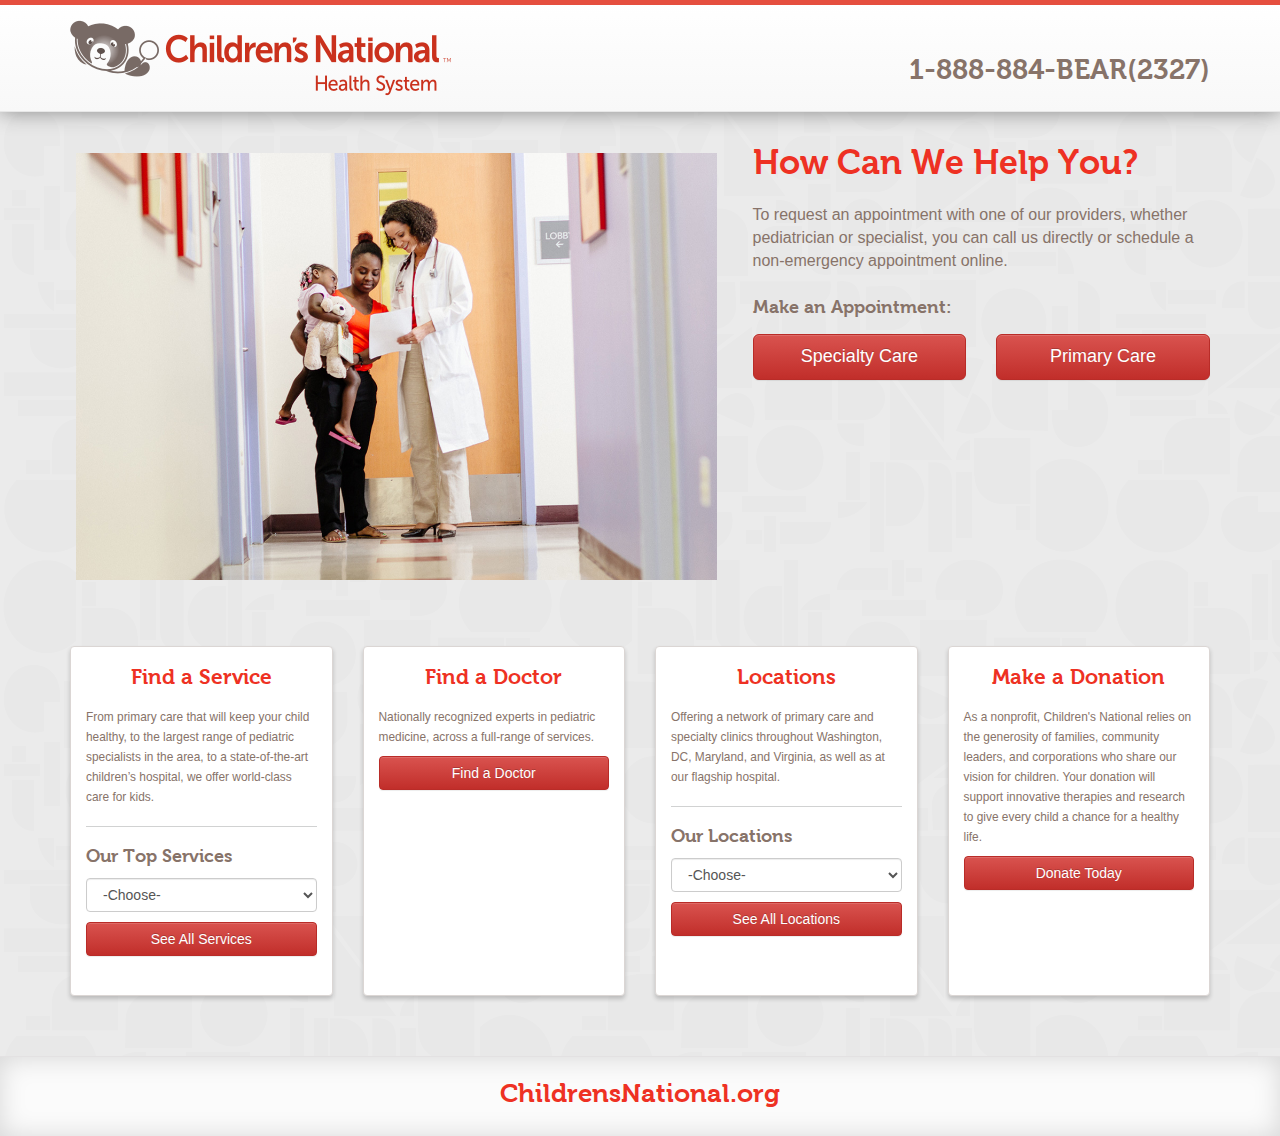
<file: index.html>
<!DOCTYPE html>
<html lang="en">
<head>
	<meta http-equiv="X-UA-Compatible" content="IE=edge,chrome=1" />
	<meta charset="UTF-8">
	<meta name="viewport" content="width=device-width, initial-scale=1, maximum-scale=1, user-scalable=no">
	<meta name="Description" content="What's Right For Children? At the moment your child needs help, at the moment you place the most precious person in your life into the hands of another, that moment demands a remarkable and uncommon ability to care-the ability to do exactly what's right." />
	<title>How Can We Help You - Children's National Health System</title>
	<!-- Latest compiled and minified CSS -->
	<link rel="stylesheet" href="bootstrap/css/bootstrap.min.css">
	<!-- Optional theme -->
	<link rel="stylesheet" href="bootstrap/css/bootstrap-theme.min.css">
	<link rel="stylesheet" href="styles/css/campaign.css">
	<!-- Latest compiled and minified JavaScript -->
	<script src="lib/js/jquery.min.js"></script>
	<script src="bootstrap/js/bootstrap.min.js"></script>
  <!-- HTML5 Shim and Respond.js IE8 support of HTML5 elements and media queries -->
  <!--[if lt IE 9]>
      <script src="https://oss.maxcdn.com/libs/html5shiv/3.7.0/html5shiv.js"></script>
      <script src="https://oss.maxcdn.com/libs/respond.js/1.4.2/respond.min.js"></script>
    <![endif]-->
	<script>
	  (function(i,s,o,g,r,a,m){i['GoogleAnalyticsObject']=r;i[r]=i[r]||function(){
	  (i[r].q=i[r].q||[]).push(arguments)},i[r].l=1*new Date();a=s.createElement(o),
	  m=s.getElementsByTagName(o)[0];a.async=1;a.src=g;m.parentNode.insertBefore(a,m)
	  })(window,document,'script','//www.google-analytics.com/analytics.js','ga');

	  ga('create', 'UA-3869537-22', 'auto');
	  ga('send', 'pageview');

	</script>
</head>
<body>
  <header>
	<nav class="navbar navbar-default navbar-static-top" role="navigation">
  	  <div class="red-bar"></div>
  	  <div class="container">
  	  	<div class="hidden-xs">
	        <div class="navbar-header">
	          <a class="navbar-brand" href="http://childrensnational.org" title="Brand Logo on Top">
	          	<img alt="Children's National Health System Logo" src="files/images/logo-lg.png" width="100%" height="100%">
	          </a>
			</div>
			<div class="nav navbar-nav navbar-right">
				<p class="navbar-text phone-number-lg better-font"><a href="tel:18888842327" title="Phone Number on Top"><span class="header-appt-phone">1-888-884-BEAR(2327)</span></a></p>
	      	</div>
  	  	</div>
  	  	<div class="hidden-sm hidden-md hidden-lg">
	        <div class="navbar-header text-center logo-mobile">
	          <a href="http://childrensnational.org" title="Brand Logo on Top">
	          	<img alt="Children's National Health System Logo" src="files/images/logo-sm.jpg" width="256px">
	          </a>
			</div>
			<div class="nav navbar-nav text-center">
				<p class="navbar-text phone-number-sm better-font"><a href="tel:18888842327" title="Phone Number on Top"><span class="header-appt-phone">1-888-884-BEAR(2327)</span></a></p>
	      	</div>
  	  	</div>
      </div>
    </nav>
  </header>
  <section id="content-body">
  	<div class="container">
  		<div class="row row-1">
  			<div class="col-sm-7">
  				<div class="image-wrapper"><img src="files/images/banner-lg.jpg" class="img-responsive" width="100%" height="100%" alt="Responsive image"></div>
  			</div>
   			<div class="col-sm-5">
   				<h2 class="head-line-text red-title better-font">How Can We Help You?</h2>
  				<p class="pitch-line">To request an appointment with one of our providers, whether pediatrician or specialist, you can call us directly or schedule a non-emergency appointment online.</p>
  				<h4 class="app-btn"><span class="better-font">Make an Appointment:</span></h4>
				<div class="hidden-xs hidden-lg hidden-md">
					<div class="row">
						<div class="col-sm-6">
						<a class="btn btn-danger btn-md btn-block" href="http://childrensnational.org/specialty-care-patients/schedule-an-appointment" role="button" title="Make an Appointment Btn Specialty Care">Specialty Care</a>
						</div>
						<div class="col-sm-6">
						<a class="btn btn-danger btn-md btn-block" href="http://childrensnational.org/primary-care/schedule-an-appointment" role="button" title="Make an Appointment Btn Primary Care">Primary Care</a>
						</div>
					</div>
				</div>
				<div class="hidden-xs hidden-sm">
					<div class="row">
						<div class="col-sm-6">
						<a class="btn btn-danger btn-lg btn-block" href="http://childrensnational.org/specialty-care-patients/schedule-an-appointment" role="button" title="Make an Appointment Btn Specialty Care">Specialty Care</a>
						</div>
						<div class="col-sm-6">
						<a class="btn btn-danger btn-lg btn-block" href="http://childrensnational.org/primary-care/schedule-an-appointment" role="button" title="Make an Appointment Btn Primary Care">Primary Care</a>
						</div>
					</div>
				</div>
				<div class="hidden-sm hidden-md hidden-lg app-btn">
					<div class="row">
						<div class="col-xs-6">
						<a class="btn btn-danger btn-lg btn-block" href="http://childrensnational.org/specialty-care-patients/schedule-an-appointment" role="button" title="Make an Appointment Btn Specialty Care">Specialty Care</a>
						</div>
						<div class="col-xs-6">
						<a class="btn btn-danger btn-lg btn-block" href="http://childrensnational.org/primary-care/schedule-an-appointment" role="button" title="Make an Appointment Btn Primary Care">Primary Care</a>
						</div>
					</div>
				</div>
  			</div>
  		</div>
   		<div class="row row-2">
   			<div class="col-md-3">
				<div class="panel">
				  <div class="panel-heading">
				    <h3 class="panel-title better-font">Find a Service</h3>
				  </div>
				  <div class="panel-body">
				    <p><small>From primary care that will keep your child healthy, to the largest range of pediatric specialists in the area, to a state-of-the-art children’s hospital, we offer world-class care for kids.</small></p>
				  	<p><hr></p>
				  	<h4><span class="better-font">Our Top Services</span></h4>
				  	<p>
				  		<select id="serviceDropList" class="form-control drop-list-links" title="Our Top Services Selection">
							<option value="">-Choose-</option>
							<option value="http://childrensnational.org/departments/oncology">Cancer</option>
							<option value="http://childrensnational.org/departments/cardiac-surgery">Cardiac Surgery</option>
							<option value="http://childrensnational.org/departments/cardiology">Cardiology</option>
							<option value="http://childrensnational.org/departments/endocrinology-and-diabetes">Diabetes &amp; Endocrinology</option>
							<option value="http://childrensnational.org/departments/emergency-medicine-and-trauma-services">Emergency Medicine</option>
							<option value="http://childrensnational.org/departments/fetal-medicine">Fetal Medicine</option>
							<option value="http://childrensnational.org/departments/gastroenterology-hepatology-and-nutrition">Gastroenterology</option>
							<option value="http://childrensnational.org/departments/neonatology">Neonatology</option>
							<option value="http://childrensnational.org/departments/neurology">Neurology</option>
							<option value="http://childrensnational.org/departments/neurosurgery">Neurosurgery</option>
							<option value="http://childrensnational.org/departments/orthopaedic-surgery-and-sports-medicine">Orthopaedics</option>
							<option value="http://childrensnational.org/primary-care">Primary Care</option>
							<option value="http://childrensnational.org/departments/general-and-thoracic-surgery">Surgery</option>
							<option value="http://childrensnational.org/departments/bariatric-surgery-program">Weight-Loss Surgery</option>
				  		</select>
				  	</p>
				  	<p><a class="btn btn-danger btn-md btn-block" href="http://childrensnational.org/Departments" role="button" title="See All Services Btn">See All Services</a></p>
				  </div>
				</div>
			</div>
   			<div class="col-md-3">
				<div class="panel">
				  <div class="panel-heading">
				    <h3 class="panel-title better-font">Find a Doctor</h3>
				  </div>
				  <div class="panel-body">
				    <p><small>Nationally recognized experts in pediatric medicine, across a full-range of services.</small></p>
				  	<p><a class="btn btn-danger btn-md btn-block" href="http://childrensnational.org/choose-childrens/find-a-provider" role="button" title="Find a Doctor Btn">Find a Doctor</a></p>
				  </div>
				</div>
			</div>	
   			<div class="col-md-3">
				<div class="panel">
				  <div class="panel-heading">
				    <h3 class="panel-title better-font">Locations</h3>
				  </div>
				  <div class="panel-body">
				    <p><small>Offering a network of primary care and specialty clinics throughout Washington, DC, Maryland, and Virginia, as well as at our flagship hospital.</small></p>
				  	<p><hr></p>
				  	<h4><span class="better-font">Our Locations</span></h4>
				  	<p>
				  		<select id="locationDropList" class="form-control drop-list-links" title="Our Locations Selection">
							<option value="">-Choose-</option>
							<option value="http://childrensnational.org/choose-childrens/locations-and-directions">Main Hospital</option>
							<option value="http://childrensnational.org/choose-childrens/locations-and-directions/outpatient-centers/spring-valley-outpatient-center">Spring Valley, DC</option>
							<option value="http://childrensnational.org/choose-childrens/locations-and-directions/outpatient-centers/annapolis-outpatient-center">Annapolis, MD</option>
							<option value="http://childrensnational.org/choose-childrens/locations-and-directions/outpatient-centers/laurel-outpatient-center">Laurel, MD</option>
							<option value="http://childrensnational.org/choose-childrens/locations-and-directions/outpatient-centers/frederick-regional-outpatient-center">Frederick, MD</option>
							<option value="http://childrensnational.org/choose-childrens/locations-and-directions/outpatient-centers/upper-marlboro-outpatient-center">Upper Marlboro, MD</option>
							<option value="http://childrensnational.org/choose-childrens/locations-and-directions/outpatient-centers/montgomery-county-outpatient-center">Montgomery County, MD</option>
							<option value="http://childrensnational.org/choose-childrens/locations-and-directions">Northern Virginia</option>
				  		</select>
				  	</p>
				  	<p><a class="btn btn-danger btn-md btn-block" href="http://childrensnational.org/choose-childrens/locations-and-directions" role="button" title="See All Locations Btn">See All Locations</a></p>
				  </div>
				</div>
			</div>	
   			<div class="col-md-3">
				<div class="panel">
				  <div class="panel-heading">
				    <h3 class="panel-title better-font">Make a Donation</h3>
				  </div>
				  <div class="panel-body">
				    <p><small>As a nonprofit, Children's National relies on the generosity of families, community leaders, and corporations who share our vision for children. Your donation will support innovative therapies and research to give every child a chance for a healthy life.</small></p>
				  	<p><a class="btn btn-danger btn-md btn-block" href="http://giving.childrensnational.org/site/Donation2?df_id=6060&6060.donation=form1&s_src=14ODDonationsNB&s_subsrc=WEB_Hospitaljustright" role="button" title="Donate Today Btn">Donate Today</a></p>
				  </div>
				</div>
			</div>	
  		</div>

  	</div>
  </section>
  <footer>
	  <div class="footer">
	      <div class="container">
	        <p class="text-muted text-center better-font"><a href="http://childrensnational.org" title="Footer CNHS Homepage Link"><span>ChildrensNational.org</span></a></p>
	      </div>
	   </div>
   </footer>
   <script src="//childrensnational.org/~/media/cnhs-site/files/js/event_tracking.js"></script>
   <script src="lib/js/campaign.js"></script>
</body>
</html>
</file>
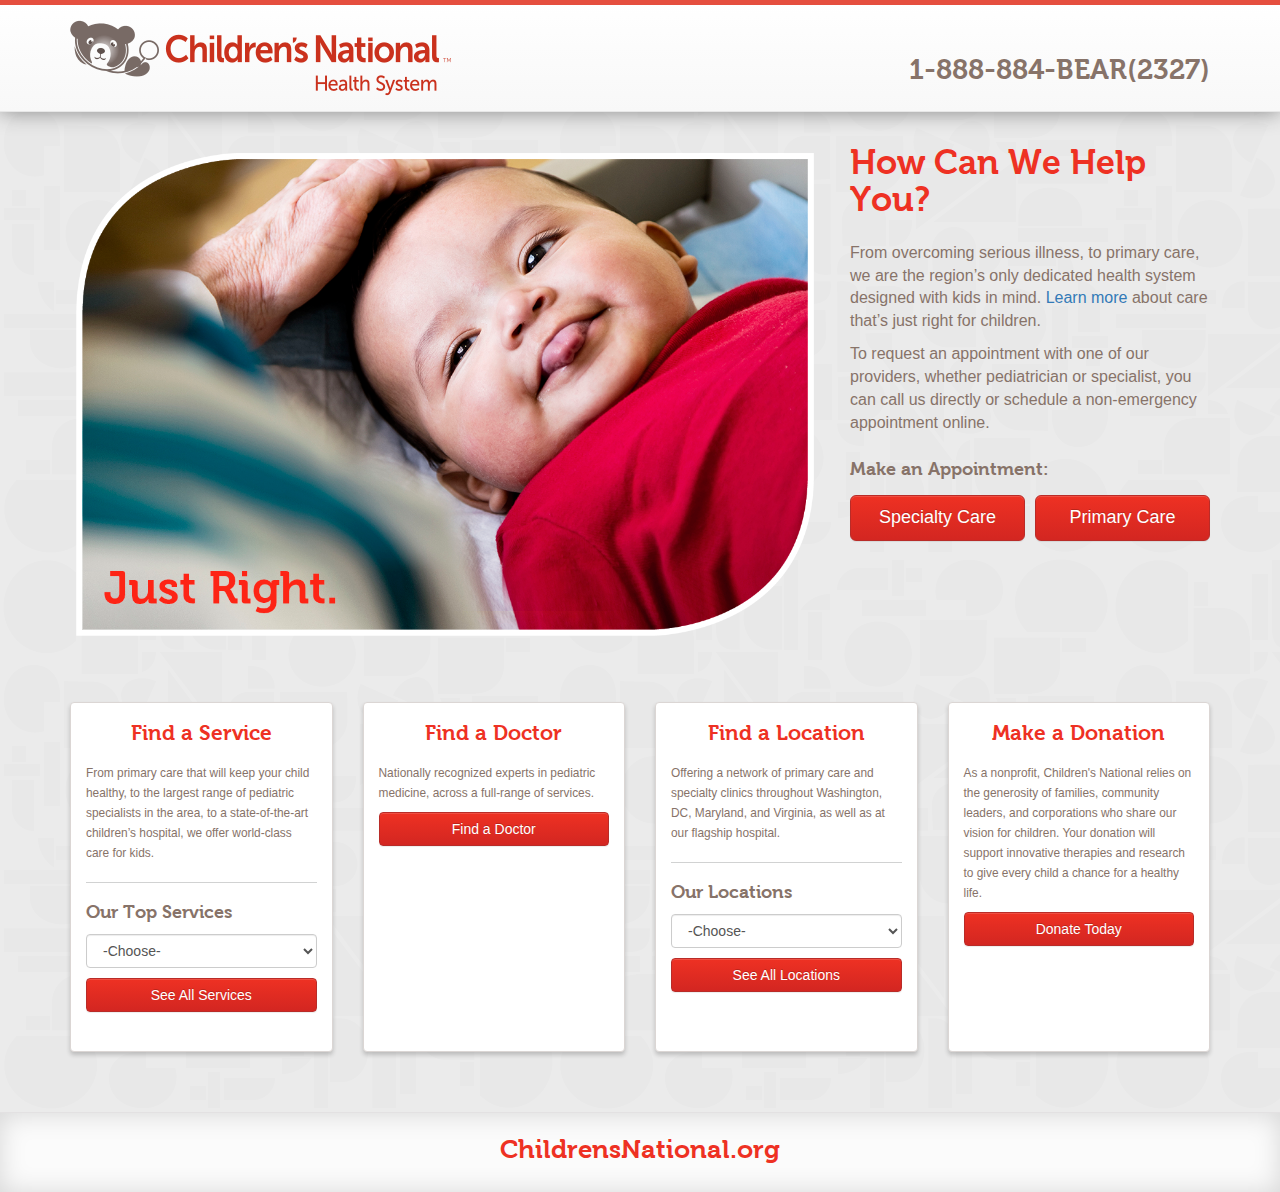
<file: index2.html>
<!DOCTYPE html>
<html lang="en">
<head>
	<meta http-equiv="X-UA-Compatible" content="IE=edge,chrome=1" />
	<meta charset="UTF-8">
	<meta name="viewport" content="width=device-width, initial-scale=1, maximum-scale=1, user-scalable=no">
	<meta name="Description" content="What's Right For Children? At the moment your child needs help, at the moment you place the most precious person in your life into the hands of another, that moment demands a remarkable and uncommon ability to care-the ability to do exactly what's right." />
	<title>How Can We Help You? - Children's National Health System</title>
	<!-- Latest compiled and minified CSS -->
	<link rel="stylesheet" href="bootstrap/css/bootstrap.min.css">
	<!-- Optional theme -->
	<link rel="stylesheet" href="bootstrap/css/bootstrap-theme.min.css">
	<link rel="stylesheet" href="styles/css/campaign.css">
	<!-- Latest compiled and minified JavaScript -->
	<script src="lib/js/jquery.min.js"></script>
	<script src="bootstrap/js/bootstrap.min.js"></script>
  <!-- HTML5 Shim and Respond.js IE8 support of HTML5 elements and media queries -->
  <!--[if lt IE 9]>
      <script src="https://oss.maxcdn.com/libs/html5shiv/3.7.0/html5shiv.js"></script>
      <script src="https://oss.maxcdn.com/libs/respond.js/1.4.2/respond.min.js"></script>
    <![endif]-->
	<script>
	  (function(i,s,o,g,r,a,m){i['GoogleAnalyticsObject']=r;i[r]=i[r]||function(){
	  (i[r].q=i[r].q||[]).push(arguments)},i[r].l=1*new Date();a=s.createElement(o),
	  m=s.getElementsByTagName(o)[0];a.async=1;a.src=g;m.parentNode.insertBefore(a,m)
	  })(window,document,'script','//www.google-analytics.com/analytics.js','ga');

	  ga('create', 'UA-3869537-22', 'auto');
	  ga('send', 'pageview');

	</script>
</head>
<body>
  <header>
	<nav class="navbar navbar-default navbar-static-top" role="navigation">
  	  <div class="red-bar"></div>
  	  <div class="container">
  	  	<div class="hidden-xs">
	        <div class="navbar-header">
	          <a class="navbar-brand" href="http://childrensnational.org" trackingLabel="Brand Logo on Top">
	          	<img alt="Children's National Health System Logo" src="files/images/logo-lg.png" width="100%" height="100%">
	          </a>
			</div>
			<div class="nav navbar-nav navbar-right">
				<p class="navbar-text phone-number-lg better-font"><a href="tel:18888842327" trackingLabel="Phone Number on Top"><span class="header-appt-phone">1-888-884-BEAR(2327)</span></a></p>
	      	</div>
  	  	</div>
  	  	<div class="hidden-sm hidden-md hidden-lg">
	        <div class="navbar-header text-center logo-mobile">
	          <a href="http://childrensnational.org" trackingLabel="Brand Logo on Top">
	          	<img alt="Children's National Health System Logo" src="files/images/logo-sm.jpg" width="256px">
	          </a>
			</div>
			<div class="nav navbar-nav text-center">
				<p class="navbar-text phone-number-sm better-font"><a href="tel:18888842327" trackingLabel="Phone Number on Top"><span class="header-appt-phone">1-888-884-BEAR(2327)</span></a></p>
	      	</div>
  	  	</div>
      </div>
    </nav>
  </header>
  <section id="content-body">
  	<div class="container">
  		<div class="row row-1">
  			<div class="col-md-8">
  				<div class="image-wrapper"><img src="files/images/testing-image.png" class="img-responsive" width="100%" height="100%" alt="Responsive image"></div>
  			</div>
   			<div class="col-md-4">
   				<h2 class="head-line-text red-title better-font">How Can We Help You?</h2>
  				<p class="pitch-line">From overcoming serious illness, to primary care, we are the region’s only dedicated health system designed with kids in mind. <a href="http://childrensnational.org/about" trackingLabel="Link in Content under How Can We Help You">Learn more</a> about care that’s just right for children.</p>
  				<p class="pitch-line">To request an appointment with one of our providers, whether pediatrician or specialist, you can call us directly or schedule a non-emergency appointment online.</p>
  				<h4 class="app-btn"><span class="better-font">Make an Appointment:</span></h4>
				<div class="hidden-xs hidden-lg hidden-md">
					<div class="row">
						<div class="col-sm-6">
						<a class="btn btn-danger btn-cnhs btn-lg btn-block" href="http://childrensnational.org/specialty-care-patients/schedule-an-appointment" role="button" trackingLabel="Make an Appointment Btn Specialty Care">Specialty Care</a>
						</div>
						<div class="col-sm-6">
						<a class="btn btn-danger btn-cnhs btn-lg btn-block" href="http://childrensnational.org/primary-care/schedule-an-appointment" role="button" trackingLabel="Make an Appointment Btn Primary Care">Primary Care</a>
						</div>
					</div>
				</div>
				<div class="hidden-xs hidden-sm">
					<div class="row">
						<div class="col-sm-6 cnhs-less-padding-right">
						<a class="btn btn-danger btn-cnhs btn-lg btn-block" href="http://childrensnational.org/specialty-care-patients/schedule-an-appointment" role="button" trackingLabel="Make an Appointment Btn Specialty Care">Specialty Care</a>
						</div>
						<div class="col-sm-6 cnhs-less-padding-left">
						<a class="btn btn-danger btn-cnhs btn-lg btn-block" href="http://childrensnational.org/primary-care/schedule-an-appointment" role="button" trackingLabel="Make an Appointment Btn Primary Care">Primary Care</a>
						</div>
					</div>
				</div>
				<div class="hidden-sm hidden-md hidden-lg app-btn">
					<div class="row">
						<div class="col-xs-6 cnhs-less-padding-right">
						<a class="btn btn-danger btn-cnhs btn-lg btn-block" href="http://childrensnational.org/specialty-care-patients/schedule-an-appointment" role="button" trackingLabel="Make an Appointment Btn Specialty Care">Specialty Care</a>
						</div>
						<div class="col-xs-6 cnhs-less-padding-left">
						<a class="btn btn-danger btn-cnhs btn-lg btn-block" href="http://childrensnational.org/primary-care/schedule-an-appointment" role="button" trackingLabel="Make an Appointment Btn Primary Care">Primary Care</a>
						</div>
					</div>
				</div>
  			</div>
  		</div>
   		<div class="row row-2">
   			<div class="col-md-3">
				<div class="panel">
				  <div class="panel-heading">
				    <h3 class="panel-title better-font">Find a Service</h3>
				  </div>
				  <div class="panel-body">
				    <p><small>From primary care that will keep your child healthy, to the largest range of pediatric specialists in the area, to a state-of-the-art children’s hospital, we offer world-class care for kids.</small></p>
				  	<p><hr></p>
				  	<h4><span class="better-font">Our Top Services</span></h4>
				  	<p>
				  		<select id="serviceDropList" class="form-control drop-list-links" trackingLabel="Our Top Services Selection">
							<option value="">-Choose-</option>
							<option value="http://childrensnational.org/departments/oncology">Cancer</option>
							<option value="http://childrensnational.org/departments/cardiac-surgery">Cardiac Surgery</option>
							<option value="http://childrensnational.org/departments/cardiology">Cardiology</option>
							<option value="http://childrensnational.org/departments/endocrinology-and-diabetes">Diabetes &amp; Endocrinology</option>
							<option value="http://childrensnational.org/departments/emergency-medicine-and-trauma-services">Emergency Medicine</option>
							<option value="http://childrensnational.org/departments/fetal-medicine">Fetal Medicine</option>
							<option value="http://childrensnational.org/departments/gastroenterology-hepatology-and-nutrition">Gastroenterology</option>
							<option value="http://childrensnational.org/departments/neonatology">Neonatology</option>
							<option value="http://childrensnational.org/departments/neurology">Neurology</option>
							<option value="http://childrensnational.org/departments/neurosurgery">Neurosurgery</option>
							<option value="http://childrensnational.org/departments/orthopaedic-surgery-and-sports-medicine">Orthopaedics</option>
							<option value="http://childrensnational.org/primary-care">Primary Care</option>
							<option value="http://childrensnational.org/departments/general-and-thoracic-surgery">Surgery</option>
							<option value="http://childrensnational.org/departments/bariatric-surgery-program">Weight-Loss Surgery</option>
				  		</select>
				  	</p>
				  	<p><a class="btn btn-danger btn-cnhs btn-md btn-block" href="http://childrensnational.org/Departments" role="button" trackingLabel="See All Services Btn">See All Services</a></p>
				  </div>
				</div>
			</div>
   			<div class="col-md-3">
				<div class="panel">
				  <div class="panel-heading">
				    <h3 class="panel-title better-font">Find a Doctor</h3>
				  </div>
				  <div class="panel-body">
				    <p><small>Nationally recognized experts in pediatric medicine, across a full-range of services.</small></p>
				  	<p><a class="btn btn-danger btn-cnhs btn-md btn-block" href="http://childrensnational.org/choose-childrens/find-a-provider" role="button" trackingLabel="Find a Doctor Btn">Find a Doctor</a></p>
				  </div>
				</div>
			</div>	
   			<div class="col-md-3">
				<div class="panel">
				  <div class="panel-heading">
				    <h3 class="panel-title better-font">Find a Location</h3>
				  </div>
				  <div class="panel-body">
				    <p><small>Offering a network of primary care and specialty clinics throughout Washington, DC, Maryland, and Virginia, as well as at our flagship hospital.</small></p>
				  	<p><hr></p>
				  	<h4><span class="better-font">Our Locations</span></h4>
				  	<p>
				  		<select id="locationDropList" class="form-control drop-list-links" trackingLabel="Our Locations Selection">
							<option value="">-Choose-</option>
							<option value="http://childrensnational.org/choose-childrens/locations-and-directions">Main Hospital</option>
							<option value="http://childrensnational.org/choose-childrens/locations-and-directions/outpatient-centers/spring-valley-outpatient-center">Spring Valley, DC</option>
							<option value="http://childrensnational.org/choose-childrens/locations-and-directions/outpatient-centers/annapolis-outpatient-center">Annapolis, MD</option>
							<option value="http://childrensnational.org/choose-childrens/locations-and-directions/outpatient-centers/laurel-outpatient-center">Laurel, MD</option>
							<option value="http://childrensnational.org/choose-childrens/locations-and-directions/outpatient-centers/frederick-regional-outpatient-center">Frederick, MD</option>
							<option value="http://childrensnational.org/choose-childrens/locations-and-directions/outpatient-centers/upper-marlboro-outpatient-center">Upper Marlboro, MD</option>
							<option value="http://childrensnational.org/choose-childrens/locations-and-directions/outpatient-centers/montgomery-county-outpatient-center">Montgomery County, MD</option>
							<option value="http://childrensnational.org/choose-childrens/locations-and-directions">Northern Virginia</option>
				  		</select>
				  	</p>
				  	<p><a class="btn btn-danger btn-cnhs btn-md btn-block" href="http://childrensnational.org/choose-childrens/locations-and-directions" role="button" trackingLabel="See All Locations Btn">See All Locations</a></p>
				  </div>
				</div>
			</div>	
   			<div class="col-md-3">
				<div class="panel">
				  <div class="panel-heading">
				    <h3 class="panel-title better-font">Make a Donation</h3>
				  </div>
				  <div class="panel-body">
				    <p><small>As a nonprofit, Children's National relies on the generosity of families, community leaders, and corporations who share our vision for children. Your donation will support innovative therapies and research to give every child a chance for a healthy life.</small></p>
				  	<p><a class="btn btn-danger btn-cnhs btn-md btn-block" href="http://giving.childrensnational.org/site/Donation2?df_id=6060&6060.donation=form1&s_src=14ODDonationsNB&s_subsrc=WEB_Hospitaljustright" role="button" trackingLabel="Donate Today Btn">Donate Today</a></p>
				  </div>
				</div>
			</div>	
  		</div>

  	</div>
  </section>
  <footer>
	  <div class="footer">
	      <div class="container">
	        <p class="text-muted text-center better-font"><a href="http://childrensnational.org" trackingLabel="Footer CNHS Homepage Link"><span>ChildrensNational.org</span></a></p>
	      </div>
	   </div>
   </footer>
   <script src="//childrensnational.org/~/media/cnhs-site/files/js/event_tracking.js"></script>
   <script src="lib/js/campaign.js"></script>
</body>
</html>
</file>
<file: styles/css/campaign.css>
body{ color: #877369; background-color: #e8e8e8; background-image: url('../../files/images/background-pattern.png'); }

@font-face { font-family: CampaignFont; src: url('../fonts/cnat-font1.woff'); }

.better-font { font-family: CampaignFont,Helvetica,Arial,sans-serif; }

.red-bar{ height: 5px; background: #E54F3F; }

.head-line-text { font-size: 34px; margin-bottom: 20px; margin-top: 0; }

.red-title{ color:#EE3123; }

.phone-number-lg{ padding: 32px 0 0 0; margin-bottom: 0; font-size: 28px; font-weight: bold; }

.logo-mobile{ margin-top: 5px; }

.phone-number-sm{ margin: 5px auto 0; font-size: 28px; font-weight: bold; border-top: 2px solid #CBCBCB; padding-top: 5px; }

.phone-number-sm .header-appt-phone{ font-size: 22px; }

.pitch-line{ font-size:16px }

.app-btn { margin: 25px 0 0 0; }

.header-appt-phone{ color: #877369; }

.footer a span{ font-size: 26px; color: #EE3123; }

.image-wrapper{ padding: 6px; margin-bottom: 20px; /*background-color: #ffffff; border: 1px solid #cacaca;*/ }

.row-2 .panel-heading{ padding: 20px 0 0 0; }

.row-2 .panel-title{ font-size:1.5em; text-align: center; color:#EE3123; }

.row-2 .panel-title h3{ display: inline-block; }

.row-2 hr{ border-top: 1px solid #D1D2D2; }

.cnhs-less-padding-left{ padding-left: 5px; }
.cnhs-less-padding-right{ padding-right: 5px; }


/*@media (min-width:768px) and (max-width: 992px){ .head-line-text{ font-size: 1.5em; margin-bottom: 10px;} }
@media (min-width:768px) and (max-width: 992px){ .pitch-line{ font-size: 1em; } }
@media (min-width:768px) and (max-width: 992px){ .app-btn{ font-size: 1.125em; margin-top: 5px; } }*/

/* override section*/

.btn-cnhs {
	background: #ee3123; /* Old browsers */
	background: -moz-linear-gradient(top,  #ee3123 0, #d32621 100%); /* FF3.6+ */
	background: -webkit-gradient(linear, left top, left bottom, color-stop(0,#ee3123), color-stop(100%,#d32621)); /* Chrome,Safari4+ */
	background: -webkit-linear-gradient(top,  #ee3123 0,#d32621 100%); /* Chrome10+,Safari5.1+ */
	background: -o-linear-gradient(top,  #ee3123 0,#d32621 100%); /* Opera 11.10+ */
	background: -ms-linear-gradient(top,  #ee3123 0,#d32621 100%); /* IE10+ */
	background: linear-gradient(to bottom,  #ee3123 0,#d32621 100%); /* W3C */
	filter: progid:DXImageTransform.Microsoft.gradient( startColorstr='#ee3123', endColorstr='#d32621',GradientType=0 ); /* IE6-9 */
	background-repeat: repeat-x;
	border-color: #B92C28;
}

.btn-cnhs:hover, .btn-cnhs:focus { background-color: #D00600; }

a:hover{ text-decoration: none; }

.navbar-brand { height: 100%; }

.navbar-static-top, .navbar-fixed-top, .navbar-fixed-bottom{ box-shadow: #888 0px 0px 20px; }

.row{ margin-top: 15px; margin-bottom: 40px; }

.panel{ box-shadow: 0px 3px 4px rgba(0, 0, 0, 0.19); border: 1px solid #DBD6D4; }

@media (min-width: 992px){ .panel{ min-height: 350px;} .panel-cardiology{ min-height: 320px;} }

a.list-group-item-cardiology {
color: #746661;
}

.list-group-item-cardiology {
	background-color: #e3e0df;
	position: relative;
	display: block;
	padding: 10px 15px;
	margin-bottom: -1px;
	border: 1px solid #746661;
}

.modal-title-cardiology {
	margin: 0;
	line-height: 1.5em;
	color: #ffffff;
	font-family: CampaignFont,Helvetica,Arial,sans-serif;
	font-size: 22px;
}

.glue{
	display: inline-block;
}

/* Sticky footer styles
-------------------------------------------------- */
html { position: relative; min-height: 100%; }
body { margin-bottom: 80px; }
.footer { position: absolute; bottom: 0; width: 100%; height: 80px; background-color: #FBFBFB; border-top: 1px solid #e3e1e2; box-shadow: inset 0 1px 27px 0 rgba(0,0,0,.15); padding-top: 20px; }

/* Custom page CSS
-------------------------------------------------- */
/* Not required for template or sticky footer method. */

body > .container { padding: 80px 15px 0; }
.top-nav{
	background-color: #ffffff;
	background-image: linear-gradient(to bottom,#fff 0,#ffffff 100%);
	background-image: -webkit-linear-gradient(top,#FFF 0,#ffffff 100%);
	background-image: -o-linear-gradient(top,#fff 0,#ffffff 100%);
	background-image: -webkit-gradient(linear,left top,left bottom,from(#FFF),to(#ffffff));
	background-image: linear-gradient(to bottom,#FFF 0,#ffffff 100%);
	filter: progid:DXImageTransform.Microsoft.gradient(startColorstr='#ffffffff', endColorstr='#ffffff', GradientType=0);
	filter: progid:DXImageTransform.Microsoft.gradient(enabled=false);
	background-repeat: repeat-x;
	border-radius: 4px;
	-webkit-box-shadow: inset 0 1px 0 rgba(255, 255, 255, 0.15),0 1px 5px rgba(0, 0, 0, 0.075);
	box-shadow: inset 0 1px 0 rgba(255, 255, 255, 0.15),0 1px 5px rgba(0, 0, 0, 0.075);
}

.provider-listing{
	font-family: Arial;
	font-size: 12px;
}
</file>
